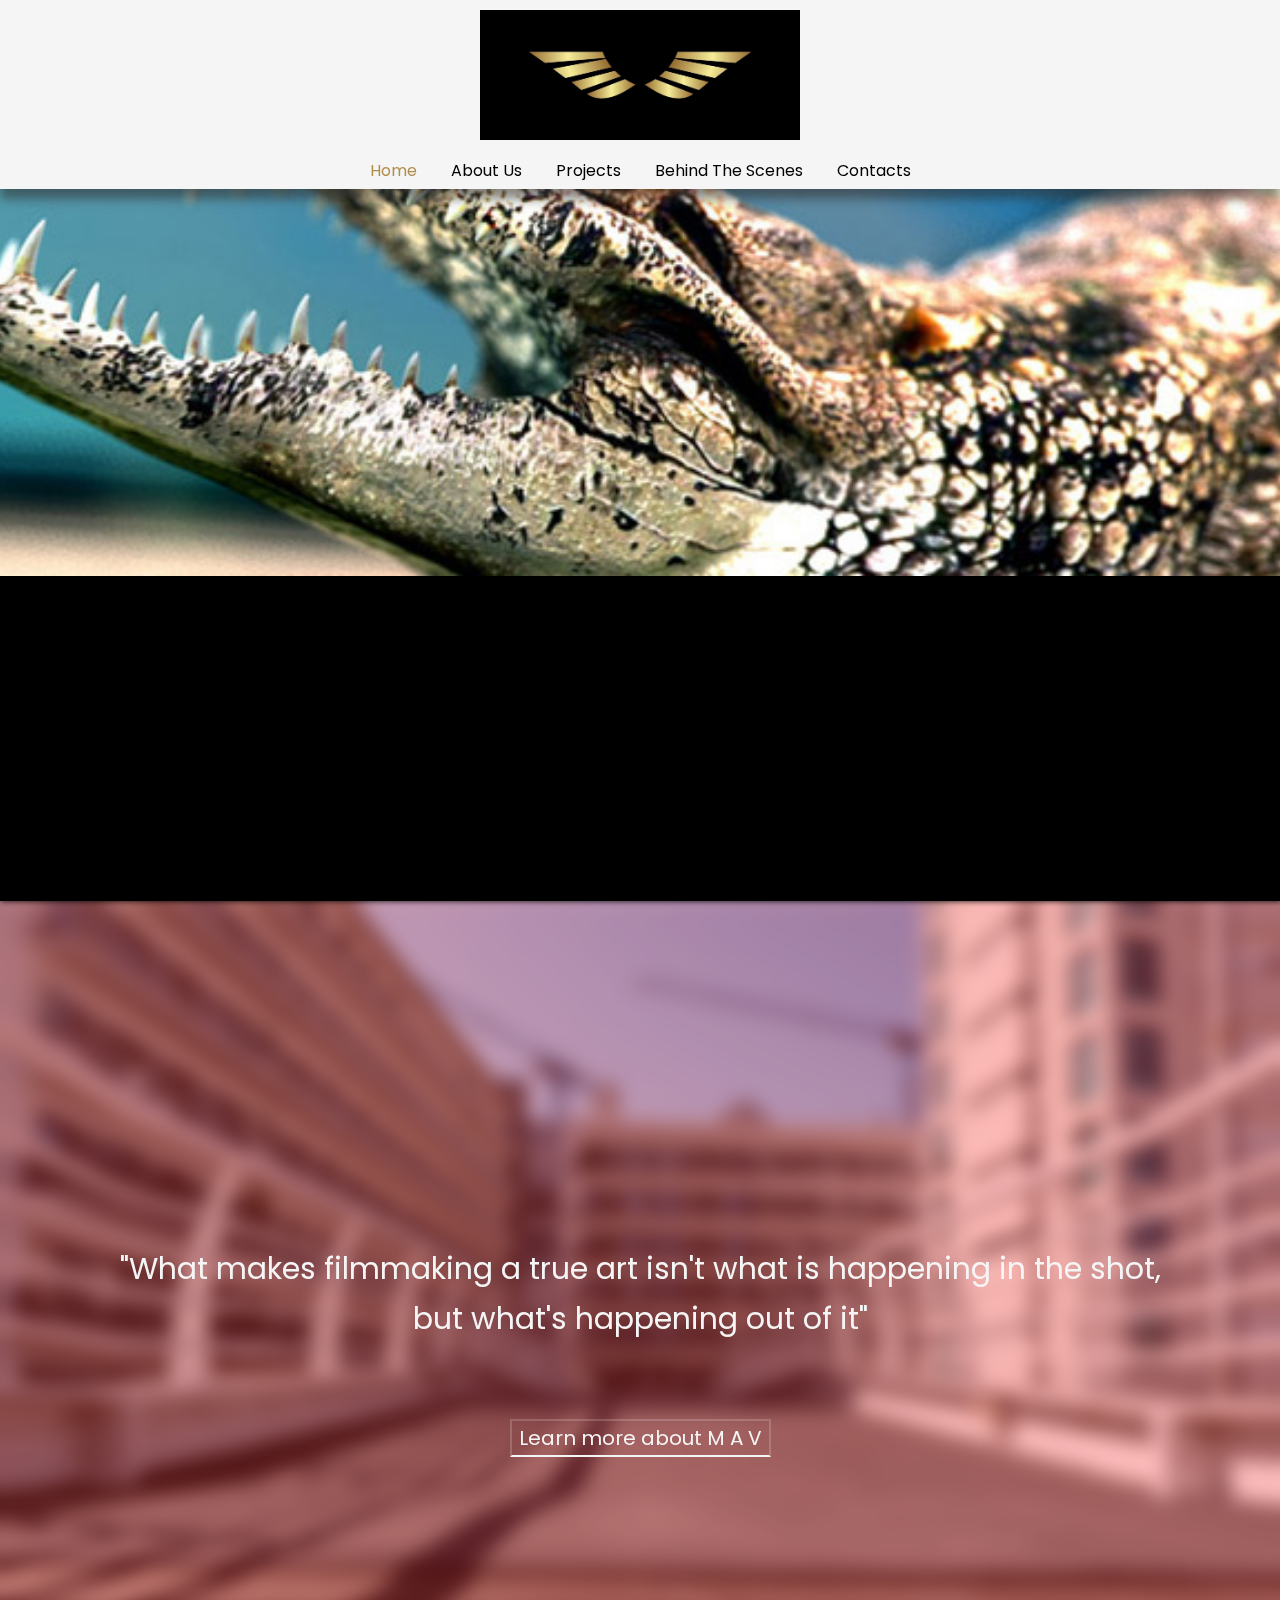
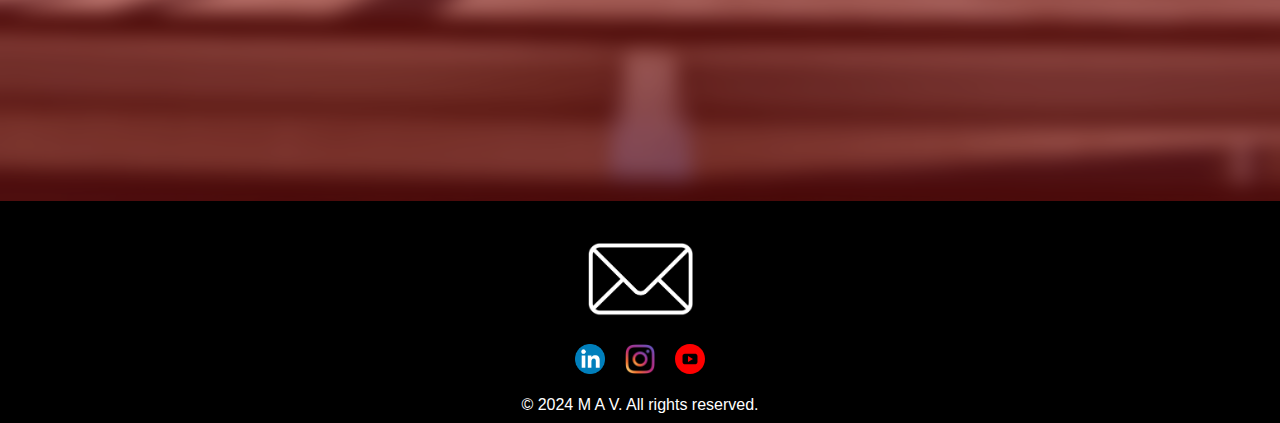
<file: index.html>
<!DOCTYPE html>
<html lang="en">

<head>
    <meta charset="UTF-8">
    <link rel="apple-touch-icon" sizes="180x180" href="img/apple-touch-icon.png">
    <link rel="icon" type="image/png" sizes="32x32" href="img/favicon-32x32.png">
    <link rel="icon" type="image/png" sizes="16x16" href="img/favicon-16x16.png">
    <link rel="manifest" href="img/site.webmanifest">
    <link rel="stylesheet" href="style.css">
    <meta name="viewport" content="width=device-width, initial-scale=1.0">
    <title>Home | M A V</title>
</head>

<body>
    <header class="header">
        <a href="#">
            <picture>
                <source srcset="img/logo-website-header - Copy.jpg" media="(max-width: 500px)">
                <img class="logo" src="img/logo-website-header - Copy.jpg" alt="">
            </picture>
        </a>
    </header>
    <input id="checkbox" type="checkbox">
    <label class="burger-button" for="checkbox">
        <span class="burger-button-line"></span>
        <span class="burger-button-line"></span>
        <span class="burger-button-line"></span>
    </label>
    <ul class="header-menu">
        <li>
            <a href="#" class="active">Home</a>
        </li>
        <li>
            <a href="about-us.html">About Us</a>
        </li>
        <li>
            <a href="projects.html">Projects</a>
        </li>
        <li>
            <a href="bts.html">Behind The Scenes</a>
        </li>
        <li>
            <a href="contacts.html">Contacts</a>
        </li>
    </ul>
    <!-- SLIDER -->
    <div id="content-slider">
        <div id="slider">
            <div id="mask">
                <ul>
                    <li id="first" class="firstanimation">
                        <!-- <a href="#">
                            <img src="CSS3-Slider/images/img_1.jpg" alt="Cougar" />
                        </a> -->
                        <!-- <div class="tooltip">
                            <h1>Cougar</h1>
                        </div> -->
                    </li>

                    <li id="second" class="secondanimation">
                        <!-- <a href="#">
                            <img src="CSS3-Slider/images/img_2.jpg" alt="Lions" />
                        </a> -->
                        <!-- <div class="tooltip">
                            <h1>Lions</h1>
                        </div> -->
                    </li>

                    <li id="third" class="thirdanimation">
                        <!-- <a href="#">
                            <img src="CSS3-Slider/images/img_3.jpg" alt="Snowalker" />
                        </a> -->
                        <!-- <div class="tooltip">
                            <h1>Snowalker</h1>
                        </div> -->
                    </li>

                    <li id="fourth" class="fourthanimation">
                        <!-- <a href="#">
                            <img src="CSS3-Slider/images/img_4.jpg" alt="Howling" />
                        </a> -->
                        <!-- <div class="tooltip">
                            <h1>Howling</h1>
                        </div> -->
                    </li>

                    <li id="fifth" class="fifthanimation">
                        <!-- <a href="#">
                            <img src="CSS3-Slider/images/img_5.jpg" alt="Sunbathing" />
                        </a> -->
                        <!-- <div class="tooltip">
                            <h1>Sunbathing</h1>
                        </div> -->
                    </li>
                </ul>
            </div>
            <!-- <div class="progress-bar"></div> -->
        </div>
    </div>
    <!-- END SLIDER -->
    <main class="home index">
        <div class="home-content">
            <h1>
                "What makes filmmaking a true art isn't what is happening in the shot,<br>
                 but what's happening out of it"               
            </h1>
            <a href="about-us.html">
                Learn more about M A V
            </a>
        </div>
        <!-- <div class="home-background"></div> -->
        <!-- <div class="holder">
            <article class="about-us">
                <h1>About Us</h1>
                <p>
                    <b>M A V</b> is a video production company based in Lisbon,
                    Portugal that focuses on production of <i>music videos</i>.
                </p>
                <p>
                    What gives our production team a good image
                    is the evolutionary style of filming our projects <b>movie-like</b>, with a chosen genre, depending
                    on the type of song and product for advertising. Additionally, our style is very
                    color, light, and focus oriented, which gives the film a very unique view.
                </p>
                <div class="about-us-footer">
                    <p>
                        Contact us for business inquirees!
                    </p>
                    <a href="contacts.html" class="button-link button-container">Contact Us</a>
                </div>
            </article>
            <div class="camera-photo">
                <img src="img/camera.jpg" alt="">
            </div>
        </div> -->
    </main>
    <footer class="footer">
        <a href="contacts.html" target="_blank">
            <img class="lastcontact" src="img/email.png">
        </a>
        <div class="footer-icons">
            <a class="footer-linkedin" href="https://www.linkedin.com/in/valerii-mamaev-39bb69273/"><img
                    src="img/linkedin.png" alt=""></a>
            <a class="footer-insta" href="https://www.instagram.com/mav.presents/" target="_blank">
                <img class="lastinsta" src="img/instagram.png">
            </a>
            <a class="footer-youtube" href="https://www.youtube.com/channel/UCJGWuuJYbWiexxu8awSHsmQ"><img
                    src="img/youtube.svg" alt=""></a>
        </div>
        <p>© 2024 M A V. All rights reserved.</p>
    </footer>
</body>

</html>
</file>
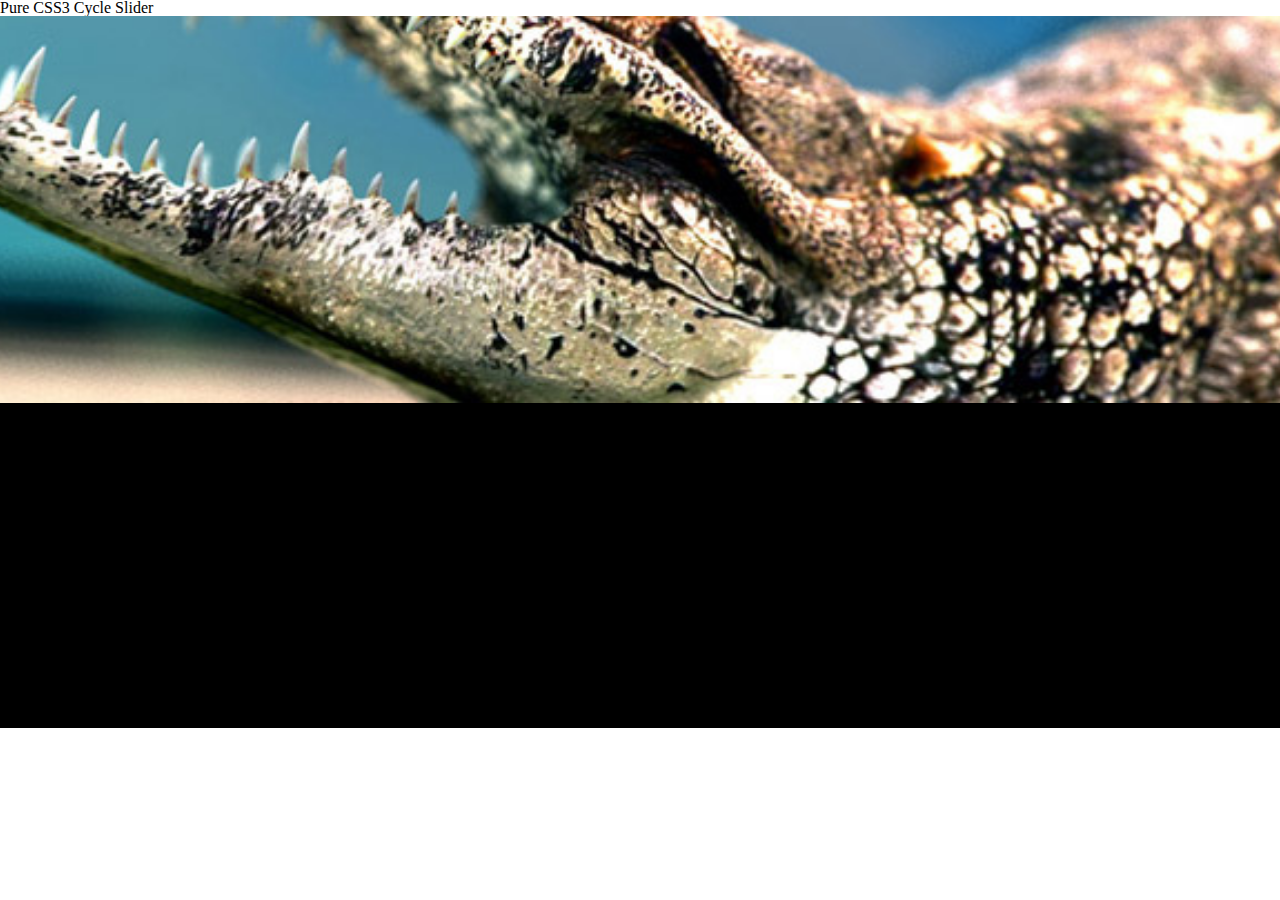
<file: CSS3-Slider/index.html>
<!DOCTYPE HTML>
<html lang="en">

<head>
    <meta http-equiv="Content-Type" content="text/html; charset=utf-8">
    <link rel="stylesheet" type="text/css" media="screen" href="res/css/slider.css" />
    <link
        href='http://fonts.googleapis.com/css?family=Open+Sans:300,300italic,400italic,400,600,600italic,700,700italic,800,800italic'
        rel='stylesheet' type='text/css'>
    <title>Pure CSS3 Cycle Slider</title>
</head>

<body>

    <div class="content">
        <h1>Pure CSS3 Cycle Slider</h1>
    </div>

    <div class="container">
        <div id="content-slider">
            <div id="slider">
                <div id="mask">
                    <ul>
                        <li id="first" class="firstanimation">
                            <a href="#">
                                <img src="images/img_1.jpg" alt="Cougar" />
                            </a>
                            <div class="tooltip">
                                <h1>Cougar</h1>
                            </div>
                        </li>

                        <li id="second" class="secondanimation">
                            <a href="#">
                                <img src="images/img_2.jpg" alt="Lions" />
                            </a>
                            <div class="tooltip">
                                <h1>Lions</h1>
                            </div>
                        </li>

                        <li id="third" class="thirdanimation">
                            <a href="#">
                                <img src="images/img_3.jpg" alt="Snowalker" />
                            </a>
                            <div class="tooltip">
                                <h1>Snowalker</h1>
                            </div>
                        </li>

                        <li id="fourth" class="fourthanimation">
                            <a href="#">
                                <img src="images/img_4.jpg" alt="Howling" />
                            </a>
                            <div class="tooltip">
                                <h1>Howling</h1>
                            </div>
                        </li>

                        <li id="fifth" class="fifthanimation">
                            <a href="#">
                                <img src="images/img_5.jpg" alt="Sunbathing" />
                            </a>
                            <div class="tooltip">
                                <h1>Sunbathing</h1>
                            </div>
                        </li>
                    </ul>
                </div>
                <div class="progress-bar"></div>
            </div>
        </div>
    </div>
</body>

</html>
</file>
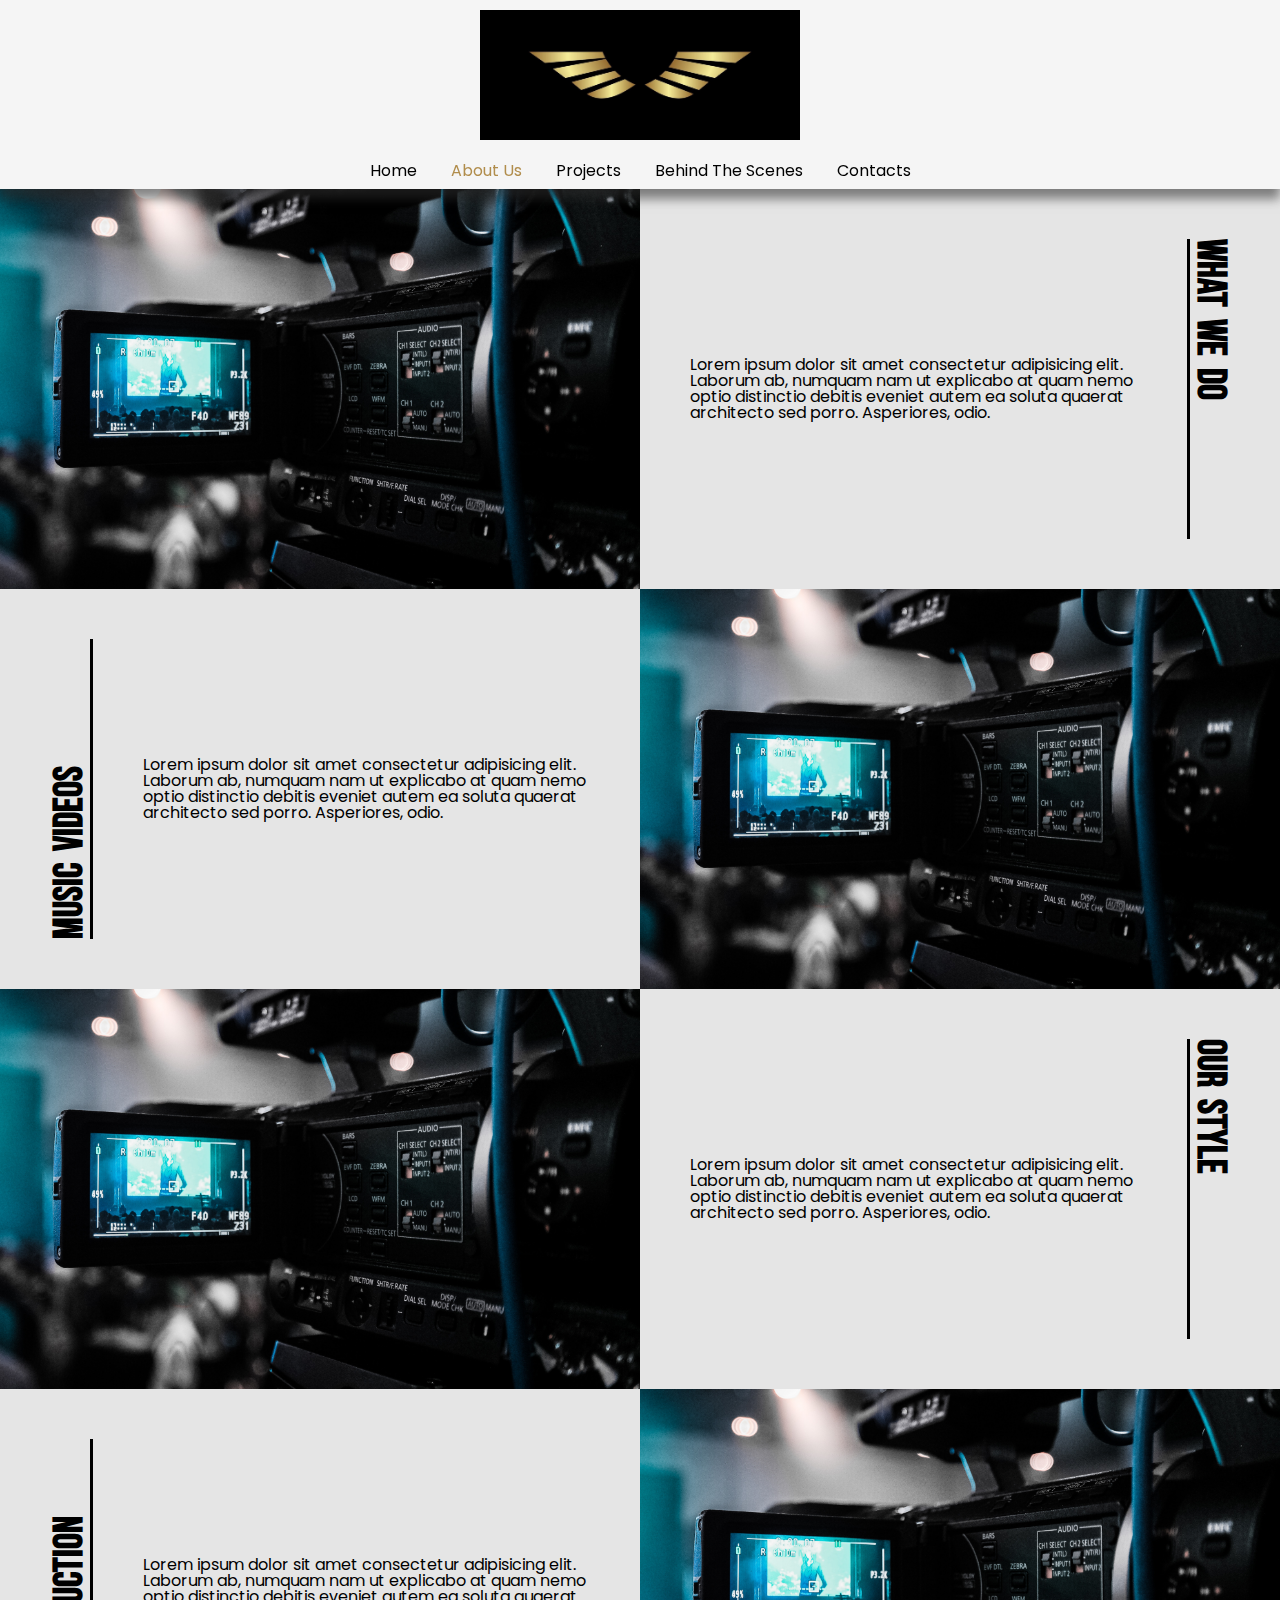
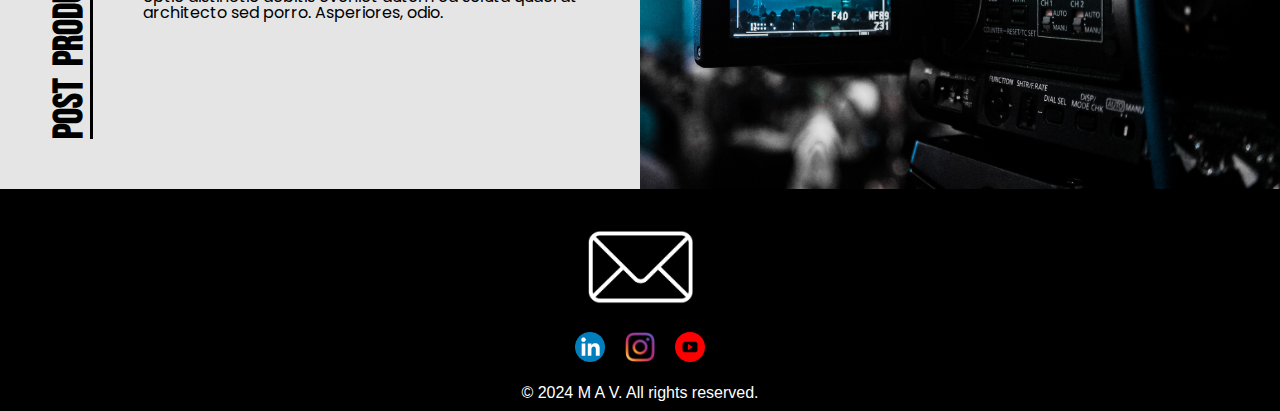
<file: about-us.html>
<!DOCTYPE html>
<html lang="en">

<head>
    <meta charset="UTF-8">
    <meta name="viewport" content="width=device-width, initial-scale=1.0">
    <link rel="apple-touch-icon" sizes="180x180" href="img/apple-touch-icon.png">
    <link rel="icon" type="image/png" sizes="32x32" href="img/favicon-32x32.png">
    <link rel="icon" type="image/png" sizes="16x16" href="img/favicon-16x16.png">
    <link rel="manifest" href="img/site.webmanifest">
    <link rel="stylesheet" href="style.css">
    <title>About Us | M A V</title>
</head>

<body>
    <header class="header">
        <a href="index.html">
            <picture>
                <source srcset="img/logo-website-header - Copy.jpg" media="(max-width: 500px)">
                <img class="logo" src="img/logo-website-header - Copy.jpg" alt="">
            </picture>
        </a>
    </header>
    <input id="checkbox" type="checkbox">
    <label class="burger-button" for="checkbox">
        <span class="burger-button-line"></span>
        <span class="burger-button-line"></span>
        <span class="burger-button-line"></span>
    </label>
    <ul class="header-menu">
        <li>
            <a href="index.html">Home</a>
        </li>
        <li>
            <a href="#" class="active">About Us</a>
        </li>
        <li>
            <a href="projects.html">Projects</a>
        </li>
        <li>
            <a href="bts.html">Behind The Scenes</a>
        </li>
        <li>
            <a href="contacts.html">Contacts</a>
        </li>
    </ul>
    <main class="about-us-main">
        <ul class="about-us-container">
            <li>
                <div class="about-us-container-img about-img-1">

                </div>
                <div class="about-us-container-text">
                    <p>
                        Lorem ipsum dolor sit amet consectetur adipisicing elit. Laborum ab, numquam nam ut explicabo at
                        quam nemo optio distinctio debitis eveniet autem ea soluta quaerat architecto sed porro.
                        Asperiores, odio.
                    </p>
                    <h2>
                        WHAT&nbsp;&nbsp;WE&nbsp;&nbsp;DO
                    </h2>
                </div>
            </li>
            <li class="about-left">
                <div class="about-us-container-text">
                    <h2>
                        MUSIC&nbsp;&nbsp;VIDEOS
                    </h2>
                    <p>
                        Lorem ipsum dolor sit amet consectetur adipisicing elit. Laborum ab, numquam nam ut explicabo at
                        quam nemo optio distinctio debitis eveniet autem ea soluta quaerat architecto sed porro.
                        Asperiores, odio.
                    </p>
                </div>
                <div class="about-us-container-img about-img-2">

                </div>
            </li>
            <li>
                <div class="about-us-container-img about-img-3">

                </div>
                <div class="about-us-container-text">
                    <p>
                        Lorem ipsum dolor sit amet consectetur adipisicing elit. Laborum ab, numquam nam ut explicabo at
                        quam nemo optio distinctio debitis eveniet autem ea soluta quaerat architecto sed porro.
                        Asperiores, odio.
                    </p>
                    <h2>
                        OUR&nbsp;&nbsp;STYLE
                    </h2>
                </div>
            </li>
            <li class="about-left">
                <div class="about-us-container-text">
                    <h2>
                        POST&nbsp;&nbsp;PRODUCTION
                    </h2>
                    <p>
                        Lorem ipsum dolor sit amet consectetur adipisicing elit. Laborum ab, numquam nam ut explicabo at
                        quam nemo optio distinctio debitis eveniet autem ea soluta quaerat architecto sed porro.
                        Asperiores, odio.
                    </p>
                </div>
                <div class="about-us-container-img about-img-4">

                </div>
            </li>
        </ul>
    </main>
    <footer class="footer">
        <a href="contacts.html" target="_blank">
            <img class="lastcontact" src="img/email.png">
        </a>
        <div class="footer-icons">
            <a class="footer-linkedin" href="https://www.linkedin.com/in/valerii-mamaev-39bb69273/"><img
                    src="img/linkedin.png" alt=""></a>
            <a class="footer-insta" href="https://www.instagram.com/mav.presents/" target="_blank">
                <img class="lastinsta" src="img/instagram.png">
            </a>
            <a class="footer-youtube" href="https://www.youtube.com/channel/UCJGWuuJYbWiexxu8awSHsmQ"><img
                    src="img/youtube.svg" alt=""></a>
        </div>
        <p>© 2024 M A V. All rights reserved.</p>
    </footer>
</body>

</html>
</file>
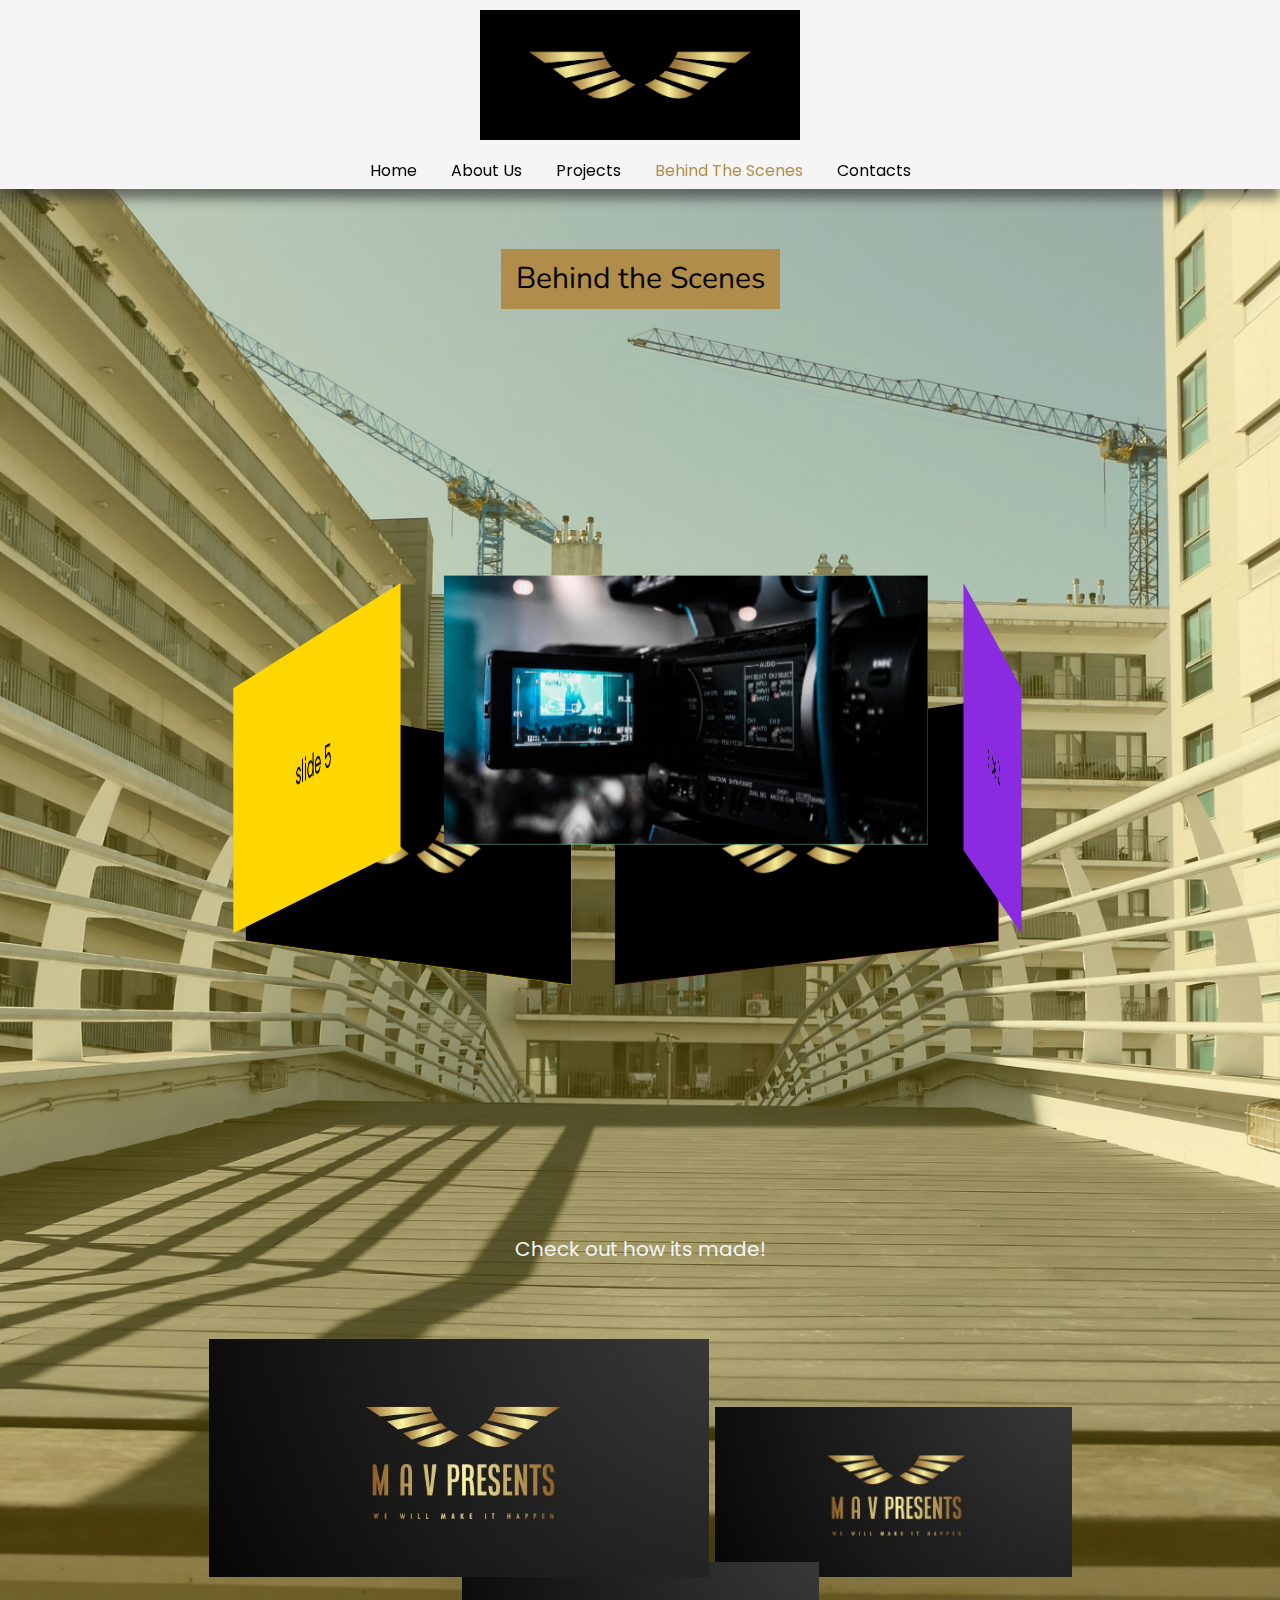
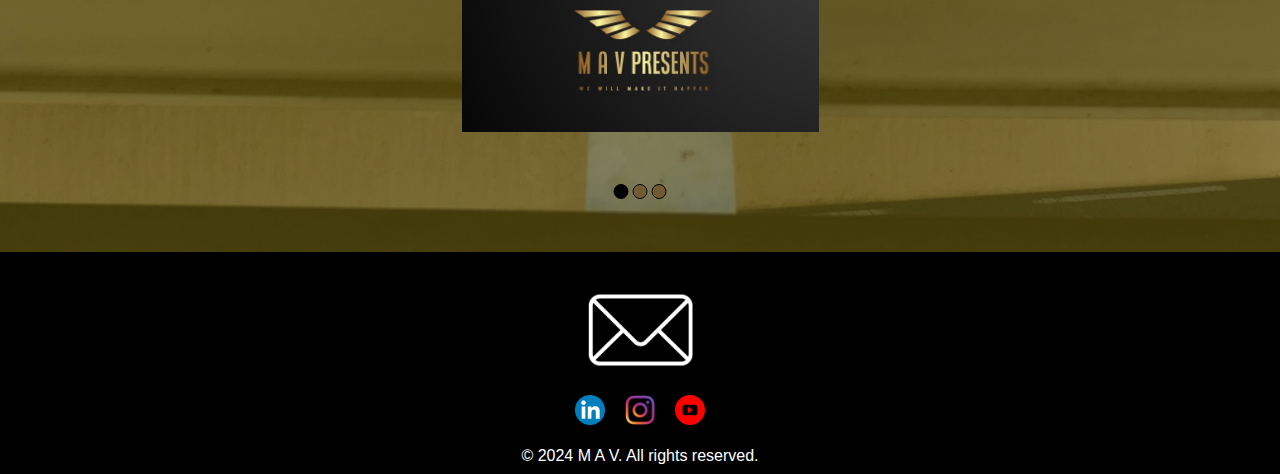
<file: bts.html>
<!DOCTYPE html>
<html lang="en">

<head>
    <meta charset="UTF-8">
    <link rel="apple-touch-icon" sizes="180x180" href="img/apple-touch-icon.png">
    <link rel="icon" type="image/png" sizes="32x32" href="img/favicon-32x32.png">
    <link rel="icon" type="image/png" sizes="16x16" href="img/favicon-16x16.png">
    <meta http-equiv="X-UA-Compatible" content="IE=edge">
    <meta name="viewport" content="width=device-width, initial-scale=1.0">
    <link rel="stylesheet" href="projects.css">
    <link rel="stylesheet" href="style.css">
    <title>Behind The Scenes | M A V</title>
</head>

<body>
    <header class="header">
        <a href="index.html">
            <picture>
                <source srcset="img/logo-website-header - Copy.jpg" media="(max-width: 500px)">
                <img class="logo" src="img/logo-website-header - Copy.jpg" alt="">
            </picture>
        </a>
    </header>
    <input id="checkbox" type="checkbox">
    <label class="burger-button" for="checkbox">
        <span class="burger-button-line"></span>
        <span class="burger-button-line"></span>
        <span class="burger-button-line"></span>
    </label>
    <ul class="header-menu">
        <li>
            <a href="index.html">Home</a>
        </li>
        <li>
            <a href="about-us.html">About Us</a>
        </li>
        <li>
            <a href="projects.html">Projects</a>
        </li>
        <li>
            <a href="#" class="active">Behind The Scenes</a>
        </li>
        <li>
            <a href="contacts.html">Contacts</a>
        </li>
    </ul>
    <main class="main">
        <!-- <div class="home-background"></div> -->
        <section class="content">
            <h1 class="title-one">Behind the Scenes</h1>
            <section class="slider-section">
                <div class="slider3d">
                    <div class="slider-side">
                        <p class="slider-front-face">
                            <img src="img/camera1.jpg" alt="">
                        </p>
                        <div class="slider-back-face"></div>
                    </div>
                    <div class="slider-side">
                        <p class="slider-front-face">slide 2</p>
                        <div class="slider-back-face"></div>
                    </div>
                    <div class="slider-side">
                        <p class="slider-front-face">slide 3</p>
                        <div class="slider-back-face"></div>
                    </div>
                    <div class="slider-side">
                        <p class="slider-front-face">slide 4</p>
                        <div class="slider-back-face"></div>
                    </div>
                    <div class="slider-side">
                        <p class="slider-front-face">slide 5</p>
                        <div class="slider-back-face"></div>
                    </div>

                </div>
            </section>
            <h2 class="subtitle">Check out how its made!</h2>
            <div class="slider">
                <input type="radio" name="slide" id="slide-1" checked class="slider-radio">
                <input type="radio" name="slide" id="slide-2" class="slider-radio">
                <input type="radio" name="slide" id="slide-3" class="slider-radio">
                <div class="slides">
                    <div class="slide slide-1">
                        <a class="video-link slide-img" href="#"><img class="video-img" src="img/MAV.jpeg" alt=""></a>
                        <a class="video-link slide-img" href="#"><img class="video-img" src="img/MAV.jpeg" alt=""></a>
                        <a class="video-link slide-img" href="#"><img class="video-img" src="img/MAV.jpeg" alt=""></a>
                    </div>
                    <div class="slide slide-2">
                        <a class="video-link slide-img" href="#"><img class="video-img" src="img/MAV.jpeg" alt=""></a>
                        <a class="video-link slide-img" href="#"><img class="video-img" src="img/MAV.jpeg" alt=""></a>
                        <a class="video-link slide-img" href="#"><img class="video-img" src="img/MAV.jpeg" alt=""></a>
                    </div>
                    <div class="slide slide-3">
                        <a class="video-link slide-img" href="#"><img class="video-img" src="img/MAV.jpeg" alt=""></a>
                        <a class="video-link slide-img" href="#"><img class="video-img" src="img/MAV.jpeg" alt=""></a>
                        <a class="video-link slide-img" href="#"><img class="video-img" src="img/MAV.jpeg" alt=""></a>
                    </div>
                </div>
                <div class="slider-nav">
                    <label class="slider-nav-button btn-1" for="slide-1"></label>
                    <label class="slider-nav-button btn-2" for="slide-2"></label>
                    <label class="slider-nav-button btn-3" for="slide-3"></label>
                </div>
            </div>
        </section>
    </main>
    <footer class="footer">
        <a href="contacts.html" target="_blank">
            <img class="lastcontact" src="img/email.png">
        </a>
        <div class="footer-icons">
            <a class="footer-linkedin" href="https://www.linkedin.com/in/valerii-mamaev-39bb69273/"><img
                    src="img/linkedin.png" alt=""></a>
            <a class="footer-insta" href="https://www.instagram.com/mav.presents/" target="_blank">
                <img class="lastinsta" src="img/instagram.png">
            </a>
            <a class="footer-youtube" href="https://www.youtube.com/channel/UCJGWuuJYbWiexxu8awSHsmQ"><img
                    src="img/youtube.svg" alt=""></a>
        </div>
        <p>© 2024 M A V. All rights reserved.</p>
    </footer>
</body>

</html>
</file>
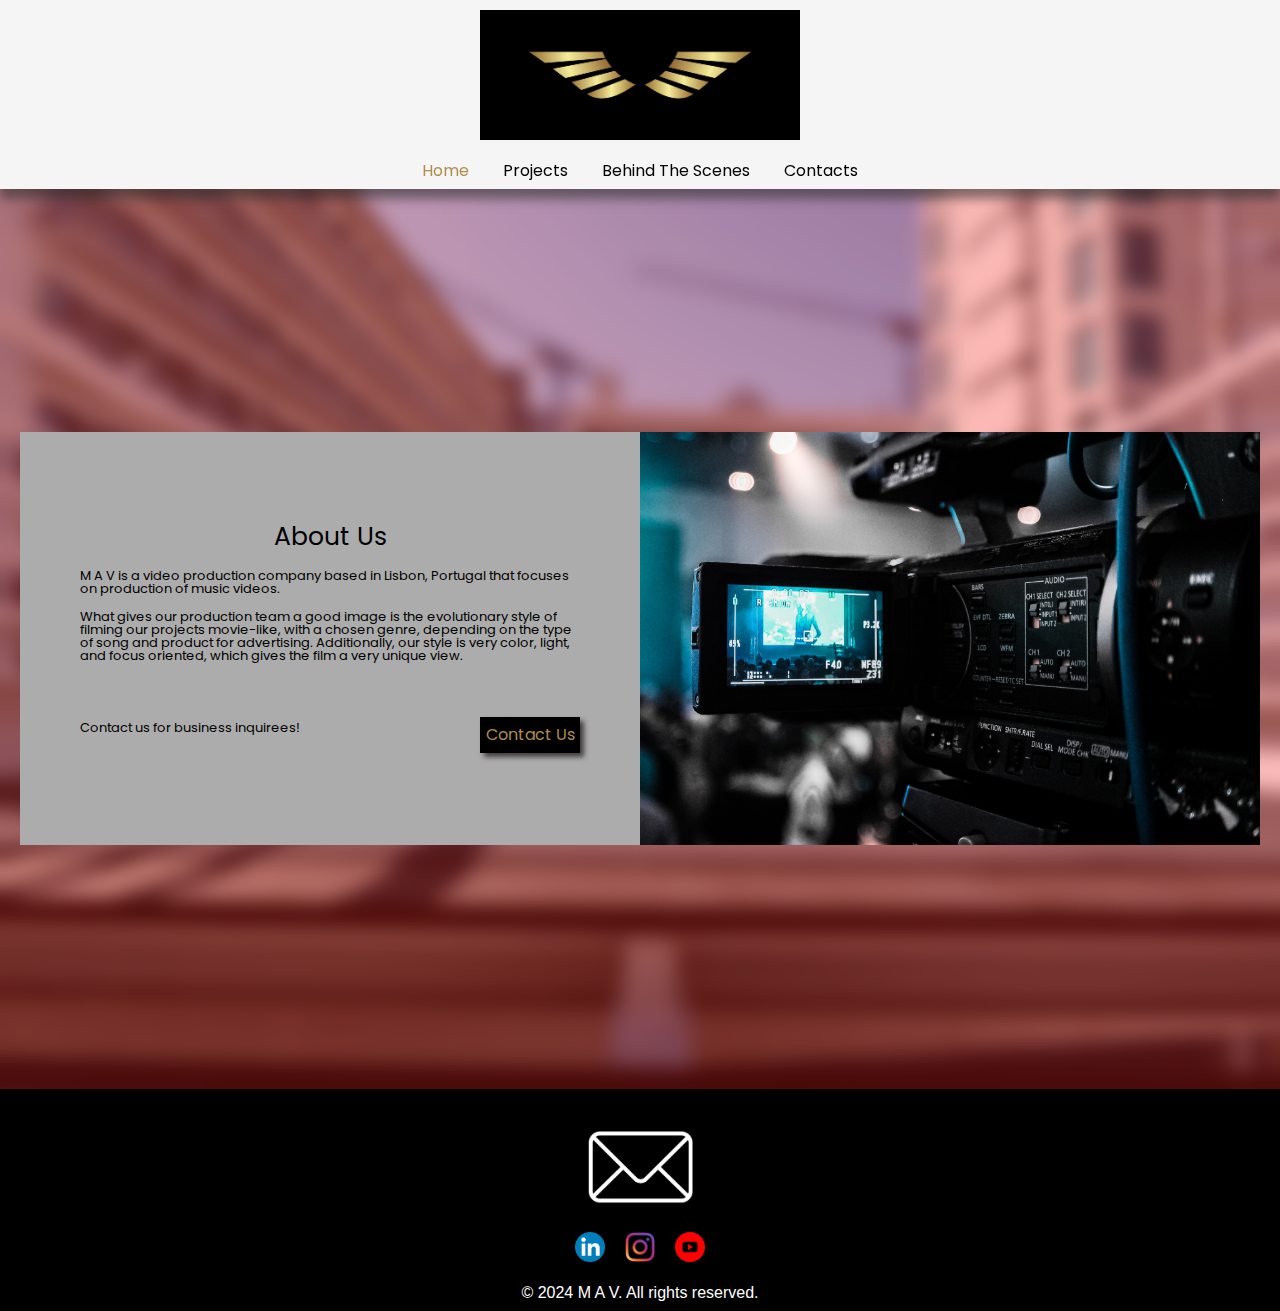
<file: index - Copy (2).html>
<!DOCTYPE html>
<html lang="en">

<head>
    <meta charset="UTF-8">
    <link rel="apple-touch-icon" sizes="180x180" href="img/apple-touch-icon.png">
    <link rel="icon" type="image/png" sizes="32x32" href="img/favicon-32x32.png">
    <link rel="icon" type="image/png" sizes="16x16" href="img/favicon-16x16.png">
    <link rel="manifest" href="img/site.webmanifest">
    <link rel="stylesheet" href="style.css">
    <meta name="viewport" content="width=device-width, initial-scale=1.0">
    <title>Home | M A V</title>
</head>

<body>
    <header class="header">
        <a href="#">
            <picture>
                <source srcset="img/logo-website-header - Copy.jpg" media="(max-width: 500px)">
                <img class="logo" src="img/logo-website-header - Copy.jpg" alt="">
            </picture>
        </a>
    </header>
    <input id="checkbox" type="checkbox">
    <label class="burger-button" for="checkbox">
        <span class="burger-button-line"></span>
        <span class="burger-button-line"></span>
        <span class="burger-button-line"></span>
    </label>
    <ul class="header-menu">
        <li>
            <a href="#" class="active">Home</a>
        </li>
        <li>
            <a href="projects.html">Projects</a>
        </li>
        <li>
            <a href="bts.html">Behind The Scenes</a>
        </li>
        <li>
            <a href="contacts.html">Contacts</a>
        </li>
    </ul>
    <main class="home index">
        <!-- <div class="home-background"></div> -->
        <div class="holder">
            <article class="about-us">
                <h1>About Us</h1>
                <p>
                    <b>M A V</b> is a video production company based in Lisbon,
                    Portugal that focuses on production of <i>music videos</i>.
                </p>
                <p>
                    What gives our production team a good image
                    is the evolutionary style of filming our projects <b>movie-like</b>, with a chosen genre, depending
                    on the type of song and product for advertising. Additionally, our style is very
                    color, light, and focus oriented, which gives the film a very unique view.
                </p>
                <div class="about-us-footer">
                    <p>
                        Contact us for business inquirees!
                    </p>
                    <a href="contacts.html" class="button-link button-container">Contact Us</a>
                </div>
            </article>
            <div class="camera-photo">
                <img src="img/camera.jpg" alt="">
            </div>
        </div>
    </main>
    <footer class="footer">
        <a href="contacts.html" target="_blank">
            <img class="lastcontact" src="img/email.png">
        </a>
        <div class="footer-icons">
            <a class="footer-linkedin" href="https://www.linkedin.com/in/valerii-mamaev-39bb69273/"><img
                    src="img/linkedin.png" alt=""></a>
            <a class="footer-insta" href="https://www.instagram.com/mav.presents/" target="_blank">
                <img class="lastinsta" src="img/instagram.png">
            </a>
            <a class="footer-youtube" href="https://www.youtube.com/channel/UCJGWuuJYbWiexxu8awSHsmQ"><img
                    src="img/youtube.svg" alt=""></a>
        </div>
        <p>© 2024 M A V. All rights reserved.</p>
    </footer>
</body>

</html>
</file>
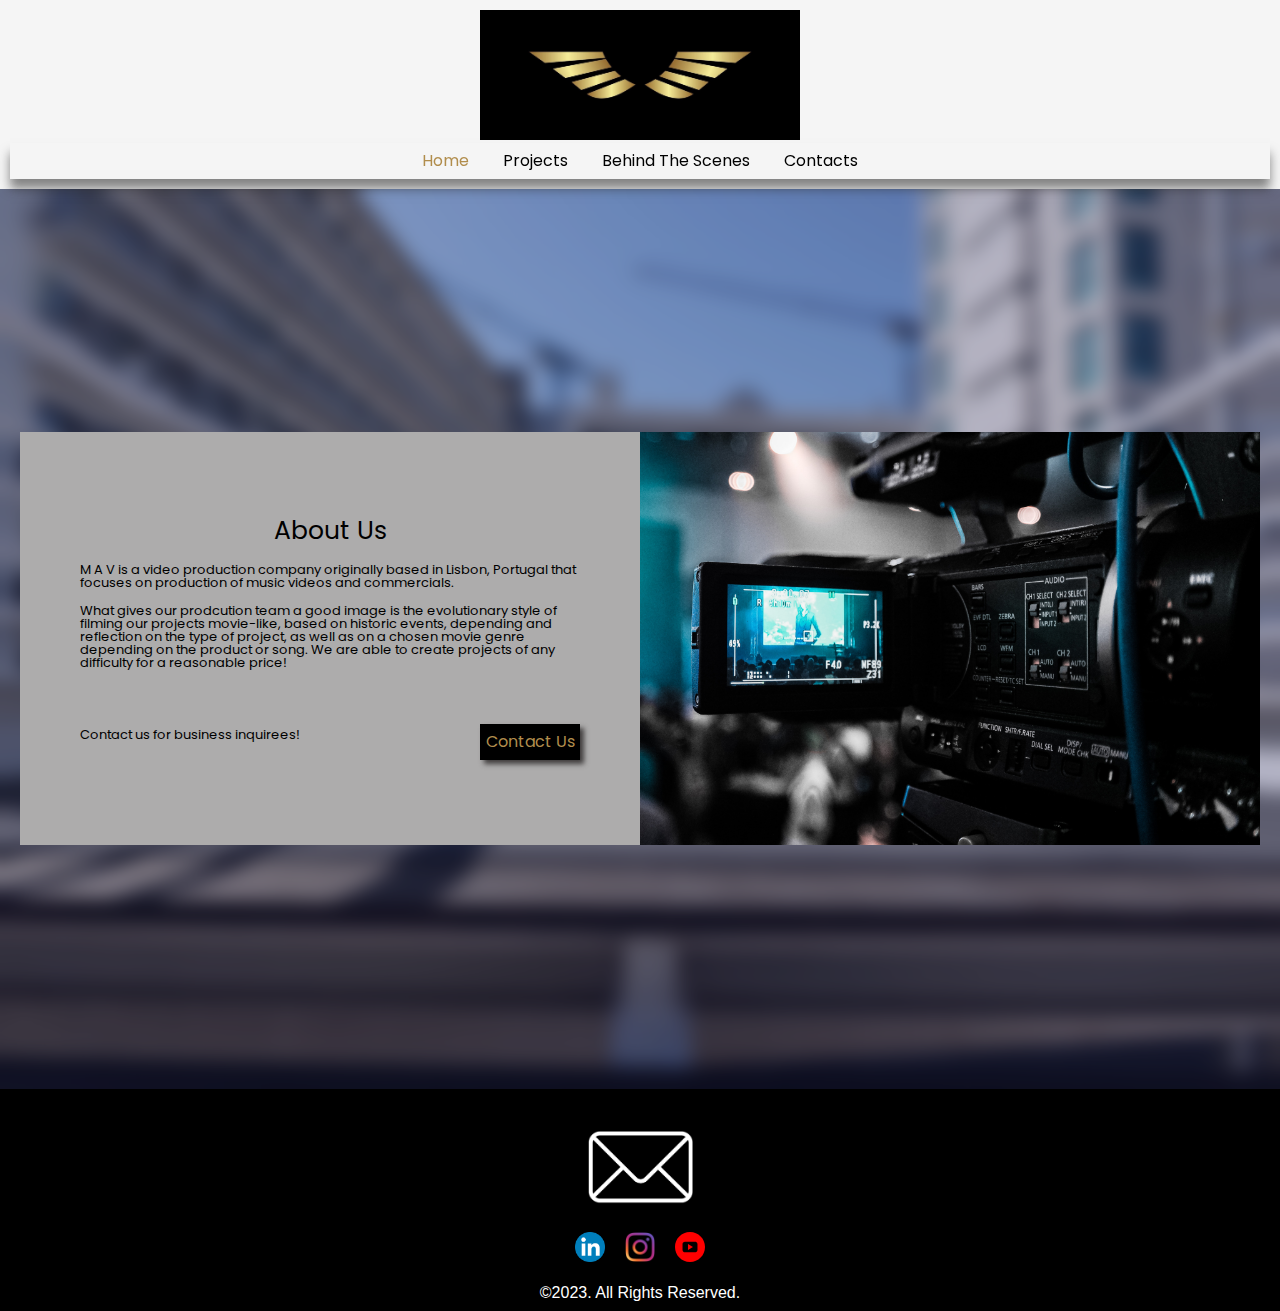
<file: index - Copy.html>
<!DOCTYPE html>
<html lang="en">
<head>
    <meta charset="UTF-8">
    <link rel="apple-touch-icon" sizes="180x180" href="img/apple-touch-icon.png">
    <link rel="icon" type="image/png" sizes="32x32" href="img/favicon-32x32.png">
    <link rel="icon" type="image/png" sizes="16x16" href="img/favicon-16x16.png">
    <link rel="manifest" href="img/site.webmanifest">
    <link rel="stylesheet" href="style.css">
    <meta name="viewport" content="width=device-width, initial-scale=1.0">
    <title>M A V</title>
</head>
<body>
    <header class="header">
        <a href="#">
            <picture>
                <source srcset="img/logo-website-header - Copy.jpg" media="(max-width: 500px)">
                <img class="logo" src="img/logo-website-header - Copy.jpg" alt="">
            </picture>
        </a>
        <input id="checkbox" type="checkbox">
        <label class="burger-button" for="checkbox">
            <span class="burger-button-line"></span>
            <span class="burger-button-line"></span>
            <span class="burger-button-line"></span>
        </label>
        <ul class="header-menu">
            <li>
                <a href="#" class="active">Home</a>
            </li>
            <li>
                <a href="projects.html">Projects</a>
            </li>
            <li>
                <a href="bts.html">Behind The Scenes</a>
            </li>
            <li>
                <a href="contacts.html">Contacts</a>
            </li>
        </ul>
    </header>
    <main class="home">
        <div class="home-background"></div>
        <div class="holder">
            <article class="about-us">
                <h1>About Us</h1>
                <p>
                    <b>M A V</b> is a video production company originally based in Lisbon,
                     Portugal that focuses on production of <i>music videos</i> and <i>commercials</i>.
                </p>
                <p>
                    What gives our prodcution team a good image
                    is the evolutionary style of filming our projects <b>movie-like</b>, based on <b>historic events</b>, depending and reflection on the type of project,
                    as well as on a chosen movie genre depending on the product or song. We are able to create
                    projects of any difficulty for a reasonable price!
                </p>
                <div class="about-us-footer">
                    <p>
                        Contact us for business inquirees!
                    </p>
                    <a href="contacts.html" class="button-link button-container">Contact Us</a>
                </div>
            </article>
            <div class="camera-photo">
                <img src="img/camera.jpg" alt="">
            </div>
        </div>
    </main>
    <footer class="footer">
        <a href="contacts.html" target="_blank">
            <img class="lastcontact" src="img/email.png">
        </a>
        <div class="footer-icons">
            <a class="footer-linkedin" href="https://www.linkedin.com/in/valerii-mamaev-39bb69273/"><img src="img/linkedin.png" alt=""></a>
            <a class="footer-insta" href="https://www.instagram.com/mav.presents/" target="_blank">
                <img class="lastinsta" src="img/instagram.png">
            </a>
            <a class="footer-youtube" href="https://www.youtube.com/channel/UCJGWuuJYbWiexxu8awSHsmQ"><img src="img/youtube.svg" alt=""></a>
        </div>
        <p>©2023. All Rights Reserved.</p>
    </footer>
</body>
</html>
</file>
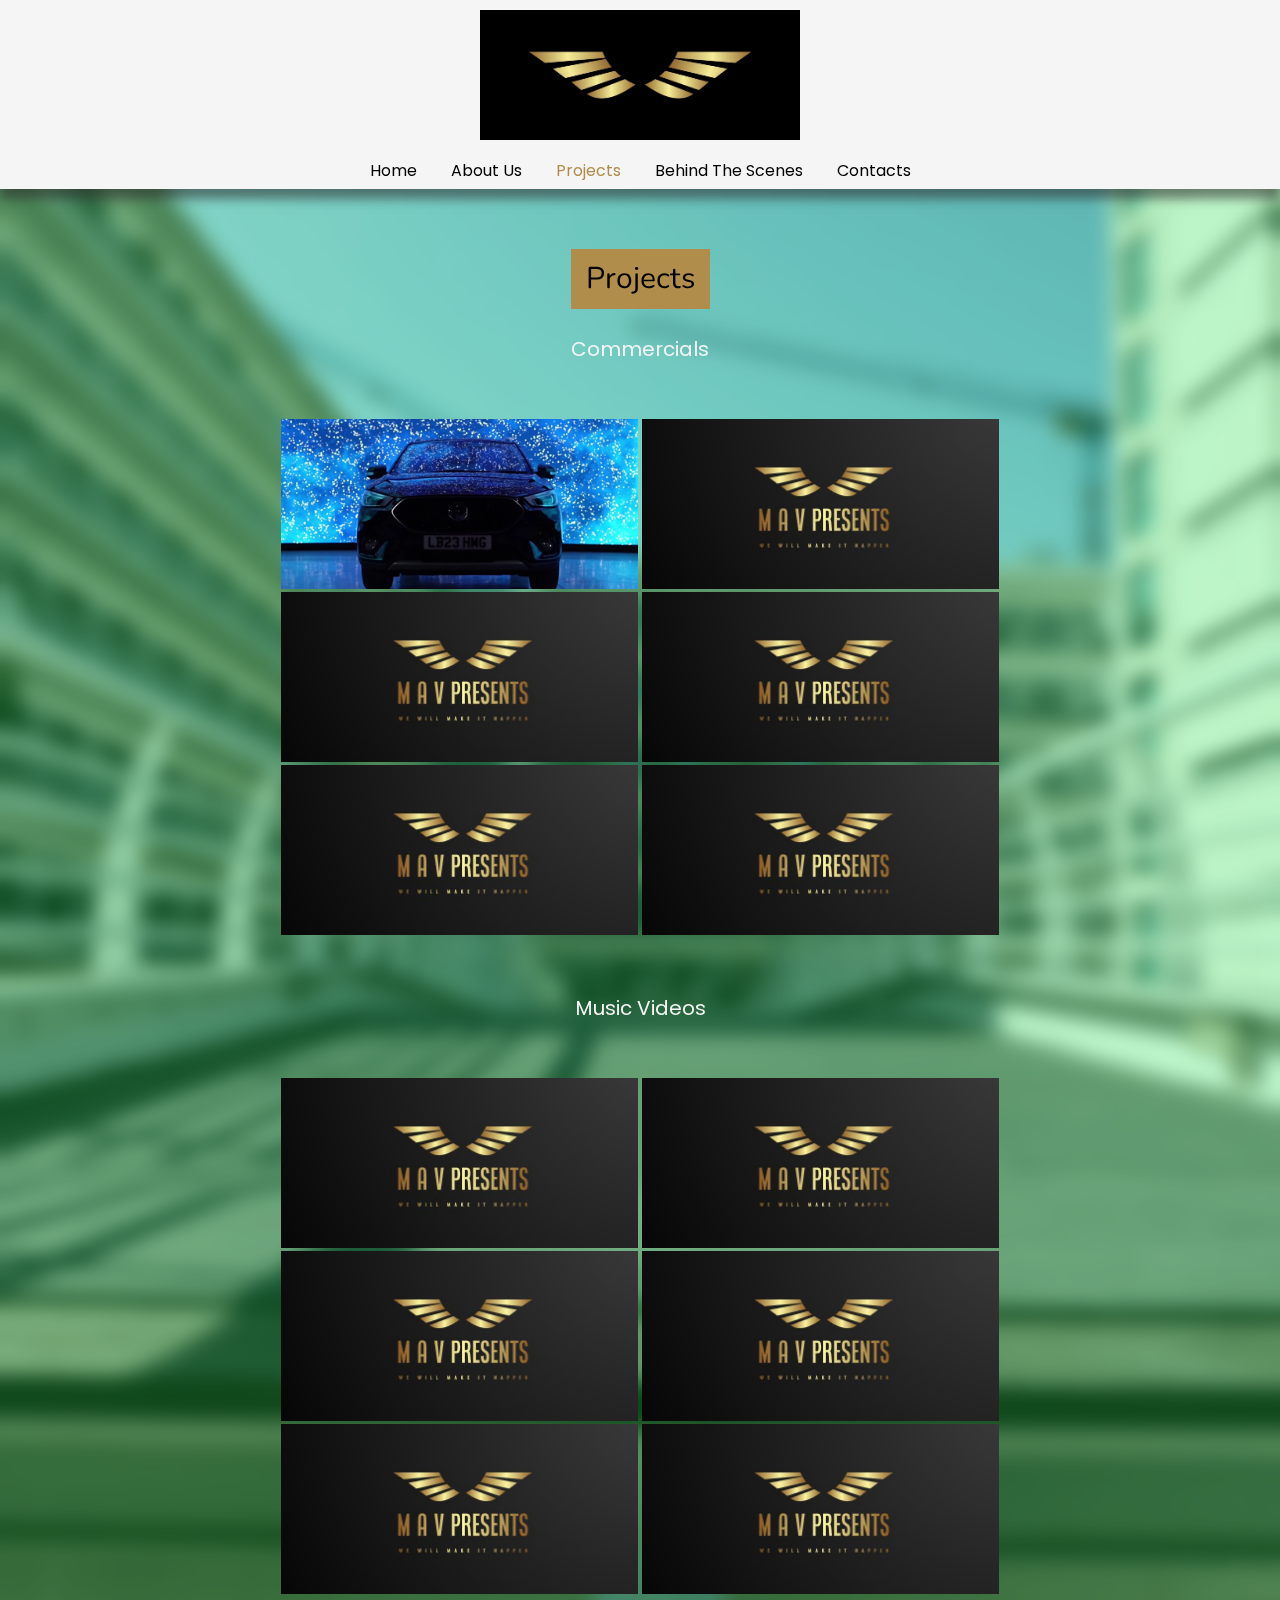
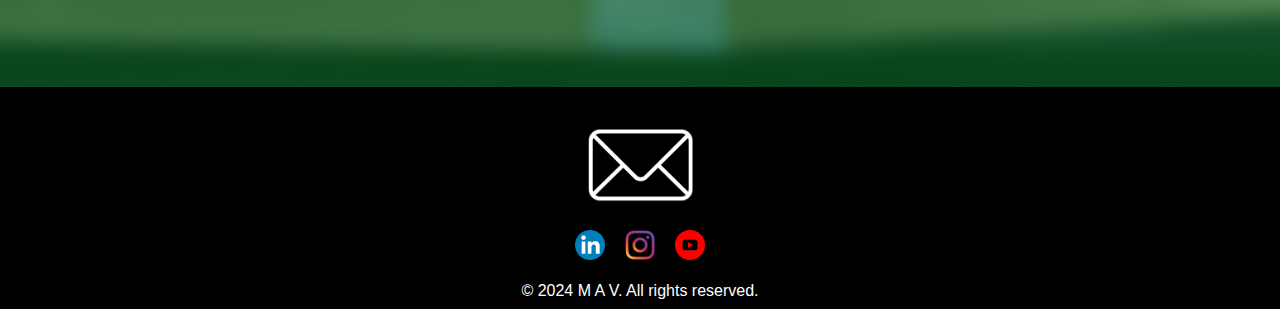
<file: projects.html>
<!DOCTYPE html>
<html lang="en">
<head>
    <meta charset="UTF-8">
    <link rel="apple-touch-icon" sizes="180x180" href="img/apple-touch-icon.png">
    <link rel="icon" type="image/png" sizes="32x32" href="img/favicon-32x32.png">
    <link rel="icon" type="image/png" sizes="16x16" href="img/favicon-16x16.png">
    <link rel="manifest" href="img/site.webmanifest">
    <meta http-equiv="X-UA-Compatible" content="IE=edge">
    <meta name="viewport" content="width=device-width, initial-scale=1.0">
    <link rel="stylesheet" href="style.css">
    <link rel="stylesheet" href="projects.css">
    <title>Projects | M A V</title>
</head>
<body>
    <header class="header">
        <a href="index.html">
            <picture>
                <source srcset="img/logo-website-header - Copy.jpg" media="(max-width: 500px)">
                <img class="logo" src="img/logo-website-header - Copy.jpg" alt="">
            </picture>
        </a>
    </header>
    <input id="checkbox" type="checkbox">
    <label class="burger-button" for="checkbox">
        <span class="burger-button-line"></span>
        <span class="burger-button-line"></span>
        <span class="burger-button-line"></span>
    </label>
    <ul class="header-menu">
        <li>
            <a href="index.html">Home</a>
        </li>
        <li>
            <a href="about-us.html">About Us</a>
        </li>
        <li>
            <a href="#" class="active">Projects</a>
        </li>
        <li>
            <a href="bts.html">Behind The Scenes</a>
        </li>
        <li>
            <a href="contacts.html">Contacts</a>
        </li>
    </ul>
    <main class="home projects">
        <!-- <div class="home-background"></div> -->
        <section class="content">
            <h1 class="title-one">Projects</h1>
            <h2 class="subtitle">Commercials</h2>
            <div class="videos-holder">
                <a class="video-link" href="https://youtu.be/zG2Vo18kukQ"><img class="video-img" src="img/carad.png" alt=""></a>
                <a class="video-link" href="#"><img class="video-img" src="img/MAV.jpeg" alt=""></a>
                <a class="video-link" href="#"><img class="video-img" src="img/MAV.jpeg" alt=""></a>
                <a class="video-link" href="#"><img class="video-img" src="img/MAV.jpeg" alt=""></a>
                <a class="video-link" href="#"><img class="video-img" src="img/MAV.jpeg" alt=""></a>
                <a class="video-link" href="#"><img class="video-img" src="img/MAV.jpeg" alt=""></a>
            </div>
            <h2 class="subtitle">Music Videos</h2>
            <div class="videos-holder">
                <a class="video-link" href="#"><img class="video-img" src="img/MAV.jpeg" alt=""></a>
                <a class="video-link" href="#"><img class="video-img" src="img/MAV.jpeg" alt=""></a>
                <a class="video-link" href="#"><img class="video-img" src="img/MAV.jpeg" alt=""></a>
                <a class="video-link" href="#"><img class="video-img" src="img/MAV.jpeg" alt=""></a>
                <a class="video-link" href="#"><img class="video-img" src="img/MAV.jpeg" alt=""></a>
                <a class="video-link" href="#"><img class="video-img" src="img/MAV.jpeg" alt=""></a>
            </div>
        </section>
    </main>
    <footer class="footer">
        <a href="contacts.html" target="_blank">
            <img class="lastcontact" src="img/email.png">
        </a>
        <div class="footer-icons">
            <a class="footer-linkedin" href="https://www.linkedin.com/in/valerii-mamaev-39bb69273/"><img src="img/linkedin.png" alt=""></a>
            <a class="footer-insta" href="https://www.instagram.com/mav.presents/" target="_blank">
                <img class="lastinsta" src="img/instagram.png">
            </a>
            <a class="footer-youtube" href="https://www.youtube.com/channel/UCJGWuuJYbWiexxu8awSHsmQ"><img src="img/youtube.svg" alt=""></a>
        </div>
        <p>© 2024 M A V. All rights reserved.</p>
    </footer>
</body>
</html>
</file>
<file: style.css>
@import url('https://fonts.googleapis.com/css2?family=Poppins:wght@200;300;400;500;600;700;800;900&display=swap');
@import url('https://fonts.googleapis.com/css2?family=Nunito:wght@200;300;400;600;700;800&amp;display=swap');
@import url('https://fonts.googleapis.com/css2?family=Bebas+Neue&family=Unbounded:wght@900&display=swap');
@import url('CSS3-Slider/res/css/slider.css');
@import url('https://fonts.googleapis.com/css2?family=Bebas+Neue&family=Lexend:wght@100..900&family=Unbounded:wght@900&display=swap');
* {
  margin: 0;
  padding: 0;
  box-sizing: border-box;
  font-family: 'Poppins', sans-serif;
}

:root {
  --bg-color: rgb(114, 91, 48);
  --accent-color: rgb(177, 141, 76);
  --radius: 350px;
  --angle: calc(360deg / 5);
}

body {
  background-color: rgb(229, 229, 229);
  margin: 0;
  font-family: sans-serif;
}

.fade-menu {
  background-color: whitesmoke;
  text-align: center;
  padding: 10px;
  font-family: 'Poppins', sans-serif;
  display: none;
  position: fixed;
  top: 0;
  left: 0;
}

.visible {
  display: block;
}

.header {
  position: relative;
  background-color: whitesmoke;
  text-align: center;
  padding: 10px;
  font-family: 'Poppins', sans-serif;
  z-index: 2000;
}

.logo {
  max-width: 320px;
  /* min-width: 0;
  width: auto; */
  /* border-radius: 10px; */
}

.logo-mobile {
  display: none;
}

.header-menu {
  list-style-type: none;
  padding: 10px;
  position: sticky;
  top: 0;
  background-color: whitesmoke;
  text-align: center;
  font-family: 'Poppins', sans-serif;
  z-index: 1000;
  box-shadow: 0 10px 10px rgba(45, 45, 45, 0.56);
}

.header-menu li {
  display: inline-block;
  margin: 0 15px;
}

.header-menu a {
  text-decoration: none;
  color: black;
  position: relative;
}

.header-menu .active {
  color: var(--accent-color);
}

.header-menu a::before {
  content: "";
  display: inline-block;
  height: 3px;
  width: 0%;
  background-color: black;
  position: absolute;
  left: 0;
  bottom: 0;
  transition: 0.4s;
}

.header-menu a:hover::before {
  width: 100%;
}

.home {
  position: relative;
  display: flex;
  flex-wrap: wrap;
  align-items: center;
  justify-content: center;
  min-height: 100vh;
  width: 100%;
  padding: 0 20px;
  /* background: url(img/cameratwo.jpg);
  background-size: cover; */
}

.home::before {
  content: "";
  position: absolute;
  width: 100%;
  height: 100%;
  left: 0;
  top: 0;
  background: url(img/cameratwo.jpg);
  background-size: cover;
  background-position: center;
  background-repeat: no-repeat;
  z-index: -2;
}
.home::after {
  backdrop-filter: blur(10px);
}
.home-content {
  text-align: center;
}
.home-content h1{
  font-size: 30px;
  text-align: center;
  line-height: 50px;
  color: whitesmoke;
  margin-bottom: 75px;
}
.home-content a:hover {
  transform: scale(1.1);
  color: rgb(220, 173, 85);
}
.home-content a {
  display: inline-block;
  color: whitesmoke;
  font-size: 20px;
  transition: 0.3s;
  text-decoration: none;
  border: 2px solid rgba(245, 245, 245, 0.195);
  border-bottom: 2px solid whitesmoke;
  padding: 7px;
}
.projects::before {
  /* filter: hue-rotate(210deg) blur(3px); */
}
.projects::after {
  content: "";
  position: absolute;
  left: 0;
  top: 0;
  width: 100%;
  height: 100%;
  /* backdrop-filter: blur(3px); */
  background-color: rgba(6, 235, 71, 0.255);
  z-index: -1;
}
.index::before {
  /* filter: hue-rotate(30deg) blur(3px); */
}
.index::after {
  content: "";
  position: absolute;
  left: 0;
  top: 0;
  width: 100%;
  height: 100%;
  /* backdrop-filter: blur(3px); */
  background-color: rgba(255, 0, 0, 0.255);
  z-index: -1;
}

.home-background {
  position: absolute;
  left: 0;
  top: 0;
  width: 100%;
  height: 100%;
  backdrop-filter: blur(10px);
  background-color: rgba(18, 18, 75, 0.3);
}

.holder {
  --main-color: rgb(173, 172, 172);
  display: flex;
  align-items: center;
  justify-content: space-between;
  max-width: 1300px;
  background-color: var(--main-color);
  position: relative;
  z-index: 3;
}

.about-us {
  display: flex;
  flex-direction: column;
  width: 50%;
  padding: 30px 60px;
  height: 100%;
  /* margin-right: -5px; */
}

.about-us h1 {
  text-align: center;
  font-size: 25px;
  margin: auto;
  margin-bottom: 20px;
  /* border-bottom: 2px solid var(--accent-color); */
  width: fit-content;

}

.about-us p {
  font-size: 13px;
  padding-bottom: 15px;
}

.about-us-footer {
  display: flex;
  justify-content: space-between;
  align-items: center;
  flex-wrap: wrap;
  margin-top: 40px;
}

.about-us button {
  border: none;
}

.camera-photo {
  width: 50%;
  align-self: stretch;
  border: 0;
  text-align: center;
}

.camera-photo img {
  display: block;
  /* max-width: 500px; */
  width: 100%;
  height: 100%;
  object-fit: cover;
}

.button {
  all: unset;
}

.button-link {
  text-decoration: none;
  color: var(--accent-color);
}

.button-container {
  width: 100px;
  padding-top: 10px;
  padding-bottom: 10px;
  background-color: black;
  text-align: center;
  box-shadow: 4px 4px 5px rgb(65, 62, 62);
  transition: 0.2s;
  display: block;
  margin-left: auto;
}

.button-container:hover {
  transform: scale(1.04);
}
.about-us-main {

}
.about-us-container {
}
.about-us-container-img {
  width: 50%;
}
.about-img-1{
  background:url("img/camera.jpg") center/cover no-repeat;
}
.about-img-2{
  background:url("img/camera.jpg") center/cover no-repeat;
}
.about-img-3{
  background:url("img/camera.jpg") center/cover no-repeat;
}
.about-img-4{
  background:url("img/camera.jpg") center/cover no-repeat;
}
.about-us-container-text {
  width: 50%;
  display: -webkit-flex;
  display: flex;
  padding: 50px;
  height: 100%;
  align-items: center;
}
.about-us-container-text h2 {
  writing-mode: vertical-lr;
  margin: 0;
  padding: 0;
  border-left: 3px solid black;
  height: 100%;
  font-size: 40px;
  font-family: "Bebas Neue", sans-serif;
  font-weight: 700;
}
.about-left h2 {
  /* border-left: 0;
  border-left: 3px solid black; */
  writing-mode: vertical-rl;
  transform: rotate(180deg);
}
.about-us-container-text p{
  padding-right: 50px;
}
.about-left p {
  padding-right: 0;
  padding-left: 50px;
  text-align: left;
}
.about-us-container li {
  display: flex;
  height: 400px;
}


.main {
  width: 100%;
  position: relative;
  z-index: 2;
}

.main::before {
  content: "";
  position: absolute;
  width: 100%;
  height: 100%;
  left: 0;
  top: 0;
  background: url(img/cameratwo.jpg);
  background-position: center;
  background-size: cover;
  background-repeat: no-repeat;
  /* filter: blur(3px); */
  z-index: -2;
}

.main::after {
  content: "";
  position: absolute;
  left: 0;
  top: 0;
  width: 100%;
  height: 100%;
  /* filter: blur(3px); */
  background-color: rgba(235, 196, 6, 0.255);
  z-index: -1;
}

.content {
  display: block;
  margin: auto;
  max-width: 1300px;
  text-align: center;
  padding: 30px;
  width: 100%;
  position: relative;
}

.content .title-one {
  background-color: var(--accent-color);
  text-align: center;
  width: fit-content;
  margin: 30px auto;
  padding: 15px;
  font-size: 30px;
  font-family: Nunito;
}

.subtitle {
  color: whitesmoke;
  font-size: 20px;
}

.infocard-container-one {
  width: 339px;
  height: 429px;
  background-color: rgb(153, 145, 145);
}

* {
  font-family: 'Poppins', sans-serif;
}

.teaminfo {
  text-align: center;
}

.responsive-cell-block {
  min-height: 75px;
}

.text-blk {
  margin-top: 0px;
  margin-right: 0px;
  margin-bottom: 0px;
  margin-left: 0px;
  line-height: 25px;
}

.slider-section {
  display: flex;
  justify-content: center;
  align-items: center;
  height: 100vh;
  transform-style: preserve-3d;
  perspective: 5000px;
  perspective-origin: 0 1500px;
  padding: 30px;
}

.slider3d {
  position: relative;
  width: 450px;
  height: 250px;
  transition: 2s;
  transform-style: preserve-3d;
  animation-name: rotation;
  animation-duration: 10s;
  animation-iteration-count: infinite;
  animation-timing-function: linear;
}

.slider-side {
  position: absolute;
  width: 100%;
  height: 100%;
  background-color: aquamarine;
  font-size: 30px;
  transform-style: preserve-3d;
}

.slider-front-face {
  position: absolute;
  top: 0;
  left: 0;
  height: 100%;
  width: 100%;
  backface-visibility: hidden;
  display: flex;
  justify-content: center;
  align-items: center;
  overflow: hidden;

}
.slider-front-face img{
  width: 100%;
}

.slider-back-face {
  position: absolute;
  top: 0;
  left: 0;
  height: 100%;
  width: 100%;
  background: url('img/logo-website-header.jpg') center/cover no-repeat;
  transform: rotateY(180deg);
  backface-visibility: hidden;

}

.slider-side:nth-child(1) {
  --i: 1;
  /* transform: translateZ(var(--radius)) rotateY(0deg); */
  transform: rotateY(calc((var(--i) - 1) * var(--angle))) translateZ(var(--radius));
}

.slider-side:nth-child(2) {
  --i: 2;
  background-color: blueviolet;
  /* transform: translateX(var(--radius)) rotateY(90deg); */
  transform: rotateY(calc((var(--i) - 1) * var(--angle))) translateZ(var(--radius));
}

.slider-side:nth-child(3) {
  --i: 3;
  background-color: brown;
  /* transform: translateZ(calc(var(--radius) * -1)) rotateY(180deg); */
  transform: rotateY(calc((var(--i) - 1) * var(--angle))) translateZ(var(--radius));
}

.slider-side:nth-child(4) {
  --i: 4;
  background-color: gold;
  /* transform: translateX(calc(var(--radius) * -1)) rotateY(-90deg); */
  transform: rotateY(calc((var(--i) - 1) * var(--angle))) translateZ(var(--radius));
}

.slider-side:nth-child(5) {
  --i: 5;
  background-color: gold;
  /* transform: translateX(calc(var(--radius) * -1)) rotateY(-90deg); */
  transform: rotateY(calc((var(--i) - 1) * var(--angle))) translateZ(var(--radius));
}

.test {
  --size: 300px;
  width: var(--size);
  height: var(--size);
  background-color: blueviolet;
}

*,
*:before,
*:after {
  -moz-box-sizing: border-box;
  -webkit-box-sizing: border-box;
  box-sizing: border-box;
}

.slider {
  width: 100%;
  max-width: 1000px;
  margin-left: auto;
  margin-right: auto;
  overflow: hidden;
  margin-top: 80px;
  position: relative;
  padding-bottom: 70px;
  margin-bottom: 20px;
}

.slider-radio {
  opacity: 0;
  width: 0;
  height: 0;
  position: absolute;
  left: -1000px;
}

#slide-1:checked~.slides {
  transform: translateX(0);
}

#slide-2:checked~.slides {
  transform: translateX(-33.33%);
}

#slide-3:checked~.slides {
  transform: translateX(-66.66%);
}

.slides {
  width: 300%;
  transition: 0.4s;
  font-size: 0;
}

.slide {
  text-align: center;
  width: 33.33%;
  display: inline-block;
}

.slide-img {
  position: relative;
  width: 30%;
  margin: 0 3px;
  display: inline-block;
  height: auto;
  z-index: 5;
  transition: 0.4s;
}

.slide-img:hover {
  transform: scale(1.04);
}

.slide-1 .slide-img:nth-of-type(1) {
  --width: 50%;
  width: var(--width);
  padding-bottom: calc(var(--width)/2.1);
}

.slide-1 .slide-img:nth-of-type(2) {
  z-index: 2;
}

.slide-1 .slide-img:nth-of-type(3) {
  margin-top: -15px;
  z-index: 4;
}


.slide-2 .slide-img:nth-of-type(1) {
  z-index: 2;
}

.slide-2 .slide-img:nth-of-type(2) {
  --width: 50%;
  width: var(--width);
  padding-bottom: calc(var(--width)/2.1);
}

.slide-2 .slide-img:nth-of-type(3) {
  margin-top: -15px;
  z-index: 4;
}

.slide-3 .slide-img:nth-of-type(3) {
  --width: 50%;
  width: var(--width);
  padding-bottom: calc(var(--width)/2.1);
  margin-top: -20px;
}

.slider-nav {
  position: absolute;
  left: 50%;
  bottom: 0;
  transform: translateX(-50%);
  caret-color: transparent;
}

.slider-nav-button {
  width: 15px;
  border-radius: 50%;
  height: 15px;
  background-color: var(--bg-color);
  border: 1px solid black;
  display: inline-block;
  cursor: pointer;
  caret-color: transparent;
  transition: 0.2s;
}

.slider-nav-button:hover {
  transform: scale(1.1);
}

#slide-1:checked~.slider-nav .btn-1 {
  background-color: black;
}

#slide-2:checked~.slider-nav .btn-2 {
  background-color: black;
}

#slide-3:checked~.slider-nav .btn-3 {
  background-color: black;
}

.footer {
  background-color: black;
  text-align: center;
  padding-bottom: 10px;
  padding-top: 32px;
}

.footer p {
  color: #fff;
  text-align: center;
}

.footer-icons {
  display: flex;
  justify-content: center;
  margin: 20px 0;
}

.footer-icons>a {
  margin: 0 10px;
  transition: 0.2s;
}

.footer-icons>a:hover {
  transform: scale(1.2);
}

.footer-insta {
  display: block;
  width: fit-content;
}

.footer-linkedin img {
  width: 30px;
}

.lastcontact {
  width: 125px;
}

.lastinsta {
  width: 30px;
  height: 30px;
}

.footer-youtube img {
  width: 30px;
}

.videos-holder {
  padding: 60px;
}

.video-link {
  --width: 357px;
  width: var(--width);
  /* height: 170px; */
  padding-bottom: calc(var(--width)/2.1);
  overflow: hidden;
}

.video-img {
  position: absolute;
  left: 0;
  top: 0;
  width: 100%;
  height: 100%;
  transition: 0.6s;
  object-fit: cover;
}

.video-link {
  position: relative;
  display: inline-block;
}

.video-link:hover .video-img {
  transform: scale(1.1);
  filter: blur(7px);
}

.burger-button {
  position: fixed;
  display: none;
  width: 30px;
  height: 30px;
  cursor: pointer;
  right: 13px;
  top: 25px;
  z-index: 2000;
}

.burger-button-line {
  position: absolute;
  display: inline-block;
  background-color: black;
  width: 100%;
  height: 4px;
  left: 0;
  top: 0;
  transition: 0.4s;
}

.burger-button-line:nth-of-type(2) {
  top: 50%;
  transform: translate(0, -50%);
}

.burger-button-line:nth-of-type(3) {
  top: auto;
  bottom: 0;
}

#checkbox:checked~.burger-button .burger-button-line:nth-of-type(1) {
  transform: translate(0, -50%) rotate(45deg);
  top: 50%;
  background-color: var(--accent-color);
}

#checkbox:checked~.burger-button .burger-button-line:nth-of-type(2) {
  transform: translate(0, -50%) rotate(390deg) scaleX(0);
  background-color: var(--accent-color);
}

#checkbox:checked~.burger-button .burger-button-line:nth-of-type(3) {
  transform: translate(0, 50%) rotate(-45deg);
  background-color: var(--accent-color);
  bottom: 50%;
}

#checkbox {
  position: absolute;
  opacity: 0;
  width: 0;
  height: 0;
  left: -10000px;
  top: -10000px;
}

@media (max-width: 800px) {
  .slider-section {
    display: none;
  }

  .about-us-footer {
    flex-direction: column;
  }

  .button-container {
    margin-left: 0;
  }
  .about-us-container li {
    flex-direction: column;
    height: calc(100vh - 84px);
  }
  .about-us-container-text {
    width: 100%;
    height: 50%;
  }
  .about-us-container-img {
    width: 100%;
    height: 50%;
    order: -1;
  }


}

@media (max-width: 700px) {
  .header {
    box-shadow: 0 3px 15px rgb(45, 45, 45);
    position: sticky;
    left: 0;
    top: 0;
    width: 100%;
    z-index: 2000;
  }

  .logo {
    width: 150px;
  }

  .header-menu {
    position: fixed;
    padding-top: 90px;
    left: 0;
    top: 0;
    width: 100%;
    height: 100%;
    background-color: rgba(43, 37, 37, 0.7);
    backdrop-filter: blur(47px);
    display: flex;
    flex-direction: column;
    justify-content: space-around;
    z-index: 1000;
    transform: scale(0);
    transition: 0.4s;
  }

  .header-menu a:hover::before {
    width: 0;
  }

  .burger-button {
    display: block;
  }

  #checkbox:checked~.header-menu {
    transform: scale(1);
  }

  .header-menu a {
    color: whitesmoke;
    font-size: 30px;
  }

  .holder {
    display: block;
    padding: 0;
  }

  .about-us {
    width: auto;
    padding: 30px 15px;
  }

  .camera-photo {
    width: auto;
  }

  .button-container:hover {
    transform: none;
  }

  .video-link {
    max-width: 357px;
    width: 100%;
    display: block;
    margin: auto;
    margin-bottom: 5px;
    padding-bottom: 47%;
  }

  .video-link:hover .video-img {
    transform: none;
    filter: none;
  }

  .videos-holder {
    padding: 10px;
  }

  .slide-img:hover {
    transform: none;
  }

  .slide-1 .slide-img:nth-of-type(1) {
    width: 100%;
    padding-bottom: 47%;
  }

  .slide-1 .slide-img:nth-of-type(3) {
    margin-top: 0;
  }

  .slide-2 .slide-img:nth-of-type(2) {
    width: 100%;
    padding-bottom: 47%;
  }

  .slide-2 .slide-img:nth-of-type(3) {
    margin-top: 0;
  }

  .slide-3 .slide-img:nth-of-type(3) {
    width: 100%;
    margin-top: 0;
    padding-bottom: 47%;
  }

  .slider-nav-button {
    width: 30px;
    height: 30px;
    margin: 7px;
  }

  .slider-nav-button:hover {
    transform: none;
  }
}

@keyframes rotation {
  0% {
    transform: rotateY(0deg);
  }

  100% {
    transform: rotateY(-360deg);
  }
}
</file>
<file: projects.css>
@import url('https://fonts.googleapis.com/css2?family=Poppins:wght@200;300;400;500;600;700;800;900&display=swap');
body{
    margin: 0;
}
</file>
<file: CSS3-Slider/res/css/slider.css>
@import url("reset.css") screen;
@import url("animation.css") screen;

/* Common */
/* html, body {
	font-size:12px;
	font-family:"Open Sans", serif;
	min-width:960px;
	margin:0;
	padding:0;
	color:#aaa;
} */

/* .content h1 {
	font-size:48px;
	color:#000;
	text-shadow:0px 1px 1px #f4f4f4;
	text-align:center;
	padding:60px 0 30px;	
} */

/* LAYOUT */
.container {
	/* margin:0 auto; */
	overflow:hidden;
	width:100%;
}

/* CONTENT SLIDER */
#content-slider {
	width:100%;
	/* height:360px; */
	/* margin:10px auto 0; */
}
/* SLIDER */
#slider {
	background:#000;
	box-shadow:1px 1px 5px rgba(0,0,0,0.7);
	height: calc(100vh - 188px);
	width:100%;
	/* margin:40px auto 0; */
	overflow:visible;
	position:relative;
}
#mask {
	overflow:hidden;
	height: calc(100vh - 188px);
}
#slider ul {
	margin:0;
	padding:0;
	position:relative;
}
#slider li {
	width:100%;
	height: calc(100vh - 188px);
	position:absolute;
	top:-325px;
	list-style:none;
}

#slider li.firstanimation {
	background: url("../../images/img_1.jpg") center/cover no-repeat;
	-moz-animation:cycle 25s linear infinite;	
	-webkit-animation:cycle 25s linear infinite;		
}
#slider li.secondanimation {
	background: url("../../images/img_2.jpg") center/cover no-repeat;
	-moz-animation:cycletwo 25s linear infinite;
	-webkit-animation:cycletwo 25s linear infinite;		
}
#slider li.thirdanimation {
	background: url("../../images/img_3.jpg") center/cover no-repeat;
	-moz-animation:cyclethree 25s linear infinite;
	-webkit-animation:cyclethree 25s linear infinite;		
}
#slider li.fourthanimation {
	background: url("../../images/img_4.jpg") center/cover no-repeat;
	-moz-animation:cyclefour 25s linear infinite;
	-webkit-animation:cyclefour 25s linear infinite;		
}
#slider li.fifthanimation {
	background: url("../../images/img_5.jpg") center/cover no-repeat;
	-moz-animation:cyclefive 25s linear infinite;
	-webkit-animation:cyclefive 25s linear infinite;		
}

#slider .tooltip {
	background:rgba(0,0,0,0.7);
	width:300px;
	height:60px;
	position:relative;
	bottom:75px;
	left: 0;
	/* -moz-transition:all 0.3s ease-in-out; */
	/* -webkit-transition:all 0.3s ease-in-out;   */
}
#slider .tooltip h1 {
	color:#fff;
	font-size:24px;
	font-weight:300;
	line-height:60px;
	padding:0 0 0 20px;
}
/* #slider li#first:hover .tooltip, 
#slider li#second:hover .tooltip, 
#slider li#third:hover .tooltip, 
#slider li#fourth:hover .tooltip, 
#slider li#fifth:hover .tooltip {
	left:0px;
} */
/* #slider:hover li, 
#slider:hover .progress-bar {
	-moz-animation-play-state:paused;
	-webkit-animation-play-state:paused;
} */

/* PROGRESS BAR */
.progress-bar { 
	position:relative;
	top:-5px;
	width:680px; 
	height:5px;
	background:#000;
	-moz-animation:fullexpand 25s ease-out infinite;
	-webkit-animation:fullexpand 25s ease-out infinite;
}
</file>
